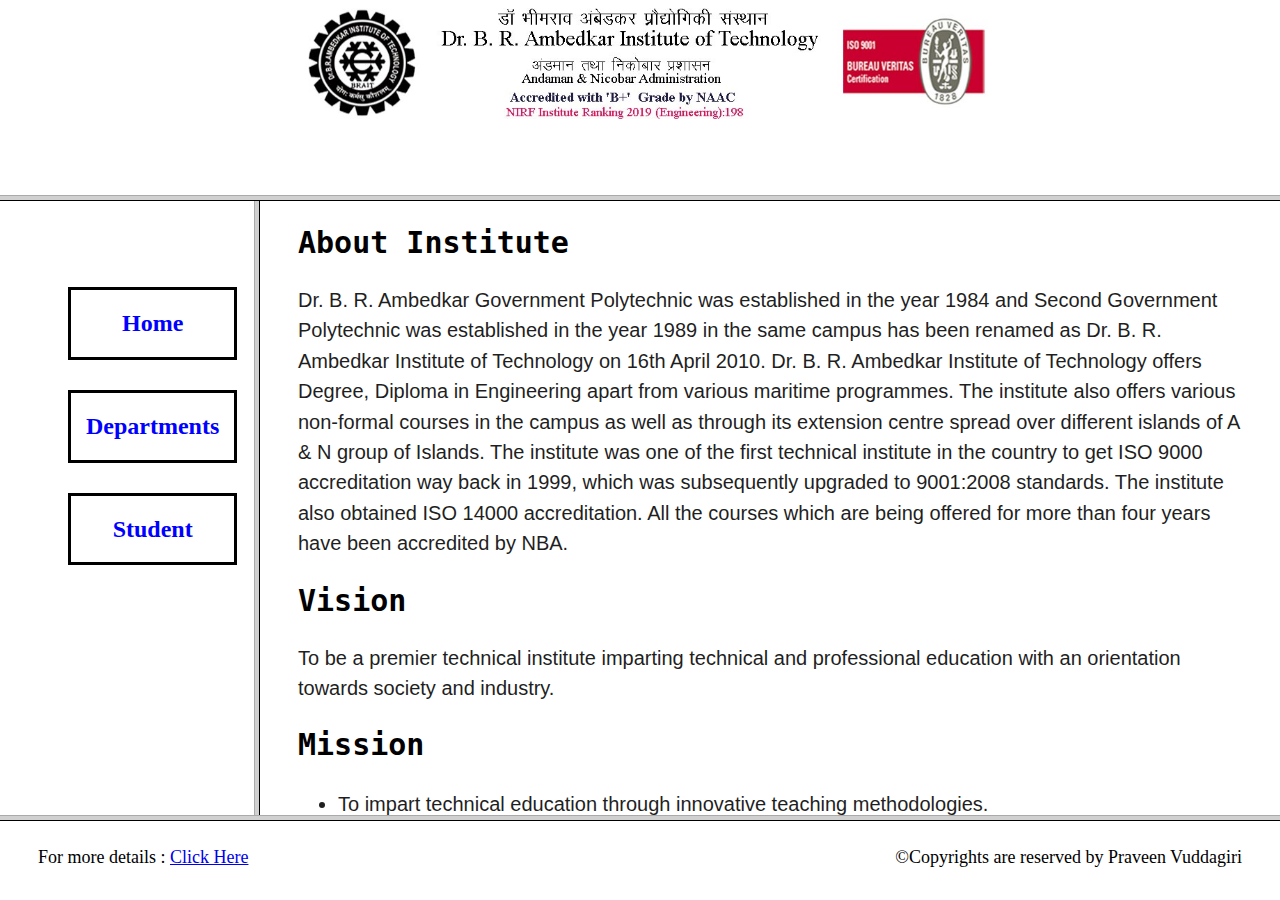
<file: index.html>
<!DOCTYPE html>
<html>
    <head>
        <title>DBRAIT</title>
        <link rel = "icon" href = "icon.jpg" >
        <frameset rows = "22%, * , 9%" >
            <frame name = "top"  src="header.html" noresize scrolling=no>
            <frameset  cols ="20% , 80%" >
                <frame src="navigation.html">
                <frame name="right-pane" src="about.html">
            </frameset>
            <frame name = "bottom" src="bottom.html" noresize scrolling=no>
        </frameset>
    </head>
    <link rel="stylesheet" type="text/css" href="index.css">
</html>
</file>
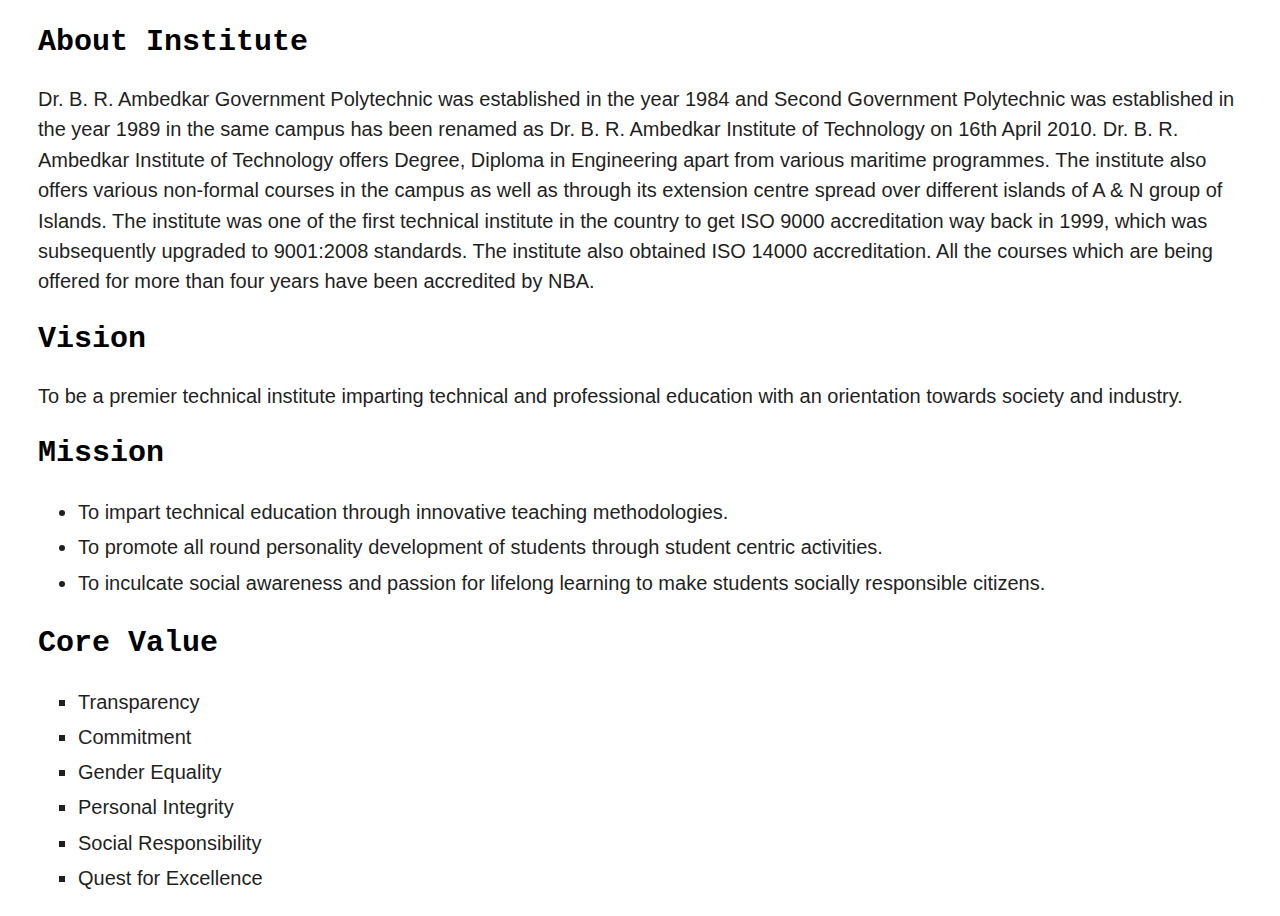
<file: about.html>
<link rel="stylesheet" type="text/css" href="index.css">
<body style="background-color: white;">
  <div id="home">
    <h3>About Institute</h3>
    <p>
        Dr. B. R. Ambedkar Government Polytechnic was established in the 
        year 1984 and Second Government Polytechnic was established in the year
        1989 in the same campus has been renamed as Dr. B. R. Ambedkar Institute
        of Technology on 16th April 2010. Dr. B. R. Ambedkar Institute of 
        Technology offers Degree, Diploma in Engineering apart from various
        maritime programmes. The institute also offers various non-formal 
        courses in the campus as well as through its extension centre spread
        over different islands of A & N group of Islands. The institute was
        one of the first technical institute in the country to get ISO 9000
        accreditation way back in 1999, which was subsequently upgraded to 
        9001:2008 standards. The institute also obtained ISO 14000 
        accreditation. All the courses which are being offered for more 
        than four years have been accredited by NBA.
    </p>
    <h3>
        Vision
    </h3>
    <p>
        To be a premier technical institute imparting technical and professional 
        education with an orientation towards society and industry.
    </p>
    <h3>
        Mission
    </h3>
    <p>
        <ul>
            <li>
                To impart technical education through 
                innovative teaching methodologies.
            </li>
            <li>
                To promote all round personality
                development of students through student centric activities.
            </li>
            <li>
                To inculcate social awareness and passion
                for lifelong learning to make students socially 
                responsible citizens.
            </li>
        </ul>
    </p>
    <h3>
        Core Value
    </h3>
    <p>
        <ul type="square">
            <li>Transparency</li>
            <li>Commitment</li>
            <li>Gender Equality</li>
            <li>Personal Integrity</li>
            <li>Social Responsibility</li>
            <li>Quest for Excellence</li>
        </ul>
    </p>
  </div>
</body>
</file>
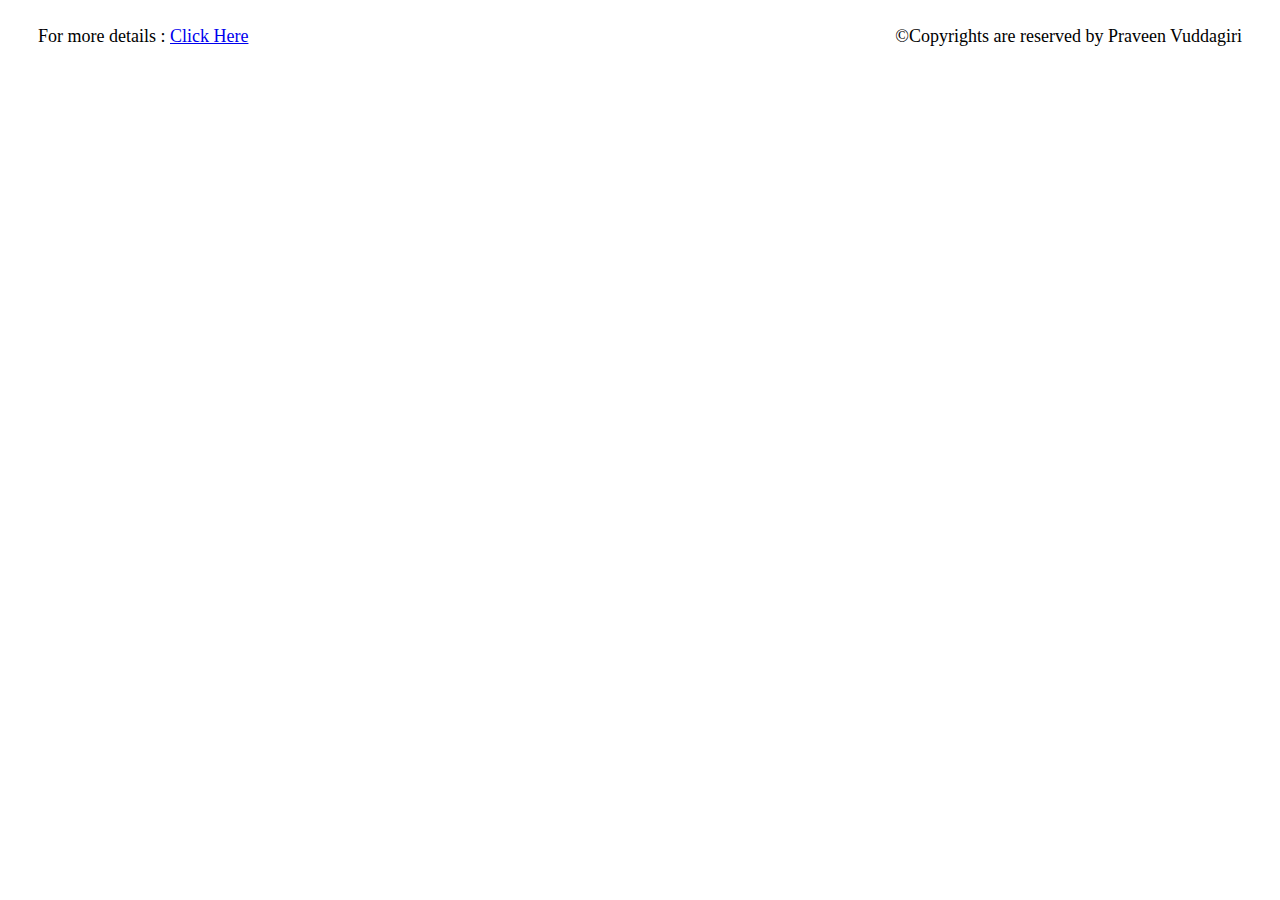
<file: bottom.html>
<html>
    <style>
        body{
            background-color: #ffffff;
            left:0px;
            right:0px;
            bottom:0px;
            top:0px;
            color: black;
        }
        #main{
            display: flex;
            flex-direction: row;
            /* margin: 10px; */
            justify-content: space-between;
            align-items: center;
            font-size: 18px;
        }
        #main p{
            margin-left: 30px;
            margin-right: 30px;
        }
    </style>
    <body style="background-color: white;">
        <div id="main">
            <p>
                For more details : <a href="https://dbrait.andaman.gov.in" target="_blank">Click Here</a>
            </p>
            <p>
                &copy;Copyrights are reserved by Praveen Vuddagiri
            </p>
        </div>
    </body>
</html>
</file>
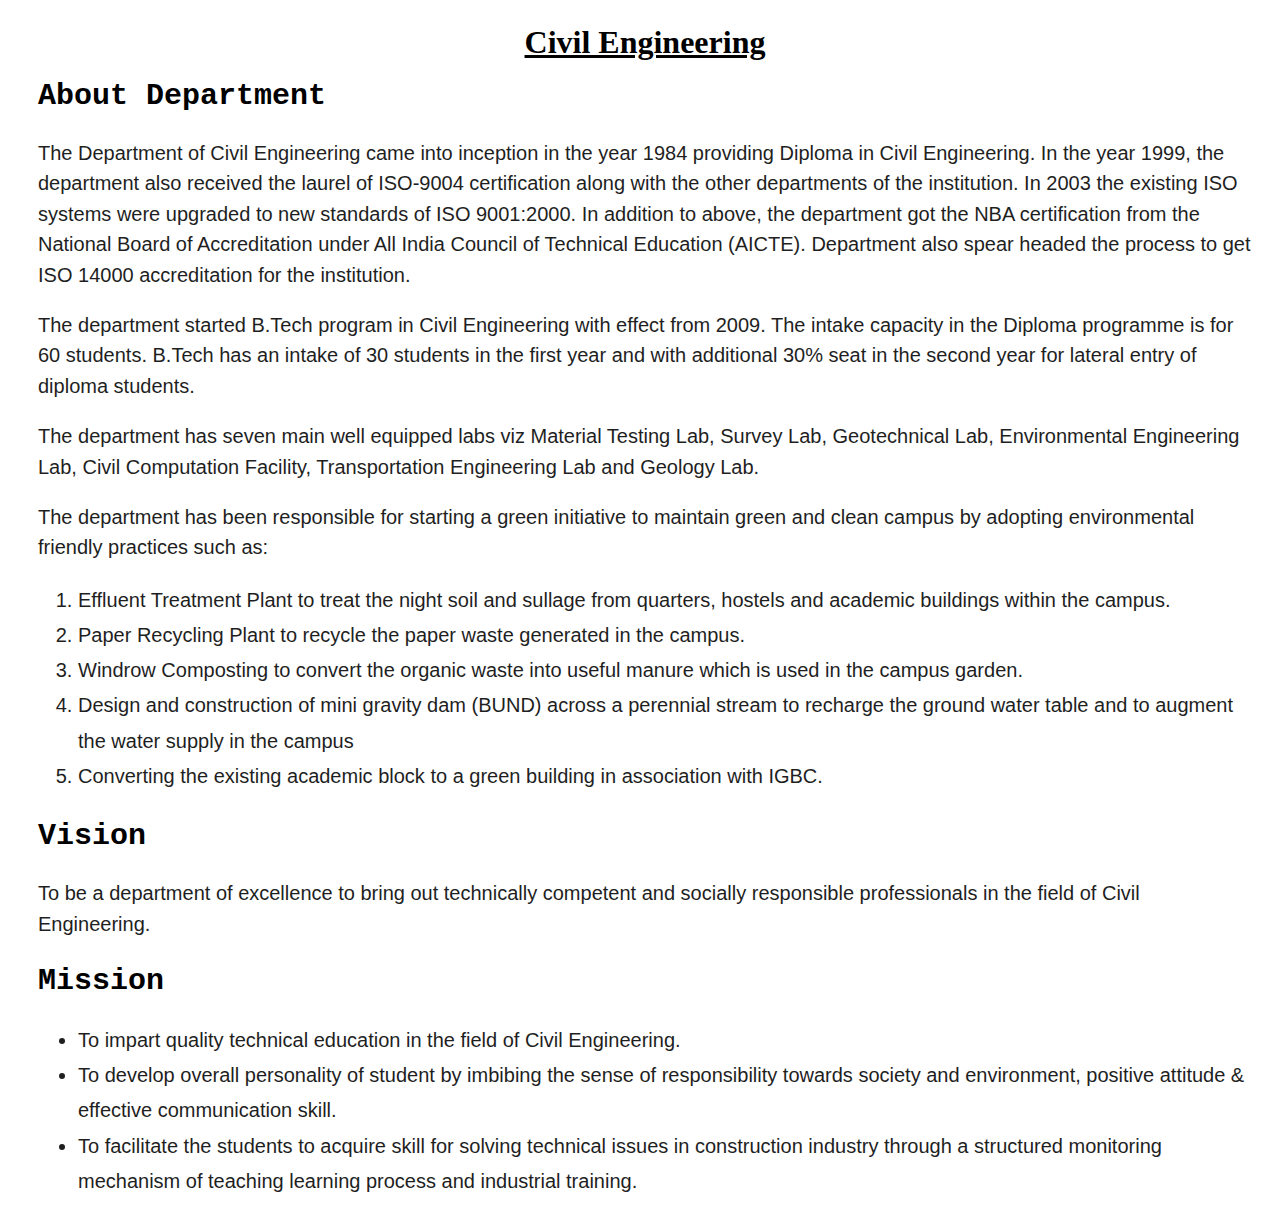
<file: civil.html>
<link rel="stylesheet" type="text/css" href="index.css">
<body style="background-color: white;">
  <div id="home">
    <h1><center><u>Civil Engineering</u></center></h1>
    <h3>About Department</h3>
    <p>
        The Department of Civil Engineering came into inception 
        in the year 1984 providing Diploma in Civil Engineering. 
        In the year 1999, the department also received the laurel 
        of ISO-9004 certification along with the other departments of
         the institution. In 2003 the existing ISO systems were upgraded
          to new standards of ISO 9001:2000. In addition to above, the 
          department got the NBA certification from the National Board 
          of Accreditation under All India Council of Technical Education
           (AICTE). Department also spear headed the process to get ISO 
           14000 accreditation for the institution.
    </p>
    <p>The department started B.Tech program in Civil 
        Engineering with effect from 2009. The intake capacity 
        in the Diploma programme is for 60 students. B.Tech has 
        an intake of 30 students in the first year and with additional 
        30% seat in the second year for lateral entry of diploma 
        students.
    </p>
    <p>
        The department has seven main well equipped 
        labs viz Material Testing Lab, Survey Lab, Geotechnical Lab,
         Environmental Engineering Lab, Civil Computation Facility, 
         Transportation Engineering Lab and Geology Lab.

    </p>

    <p>
        The department has been responsible for 
        starting a green initiative to maintain green and clean 
        campus by adopting environmental friendly practices such 
        as:
        <ol type="1">
            <li>
                Effluent Treatment Plant to treat the night soil and sullage 
                from quarters, hostels and academic buildings within the campus.
            </li>
            <li>
                Paper Recycling Plant to recycle the paper waste generated in the campus.
            </li>
            <li>
                Windrow Composting to convert the organic waste into useful 
                manure which is used in the campus garden.
            </li>
            <li>
                Design and construction of mini gravity dam (BUND) across a perennial stream to recharge the ground
                 water table and to augment the water supply in the campus
            </li>
            <li>
                Converting the existing academic block to a green 
                building in association with IGBC.
            </li>
        </ol>
    </p>

    <h3>
        Vision
    </h3>
    <p>
        To be a department of excellence to bring out technically competent and 
        socially responsible professionals in the field of Civil Engineering.
    </p>
    <h3>
        Mission
    </h3>
    <p>
        <ul>
            <li>
                To impart quality 
                technical education in the field of Civil Engineering.
            </li>
            <li>
                To develop overall personality of 
                student by imbibing the sense of responsibility 
                towards society and environment, positive attitude 
                & effective communication skill.

            </li>
            <li>
                To facilitate the students to acquire skill for 
                solving technical issues in construction industry 
                through a structured monitoring mechanism of teaching 
                learning process and industrial training.

            </li>
        </ul>
    </p>

    
  </div>
</body>
</file>
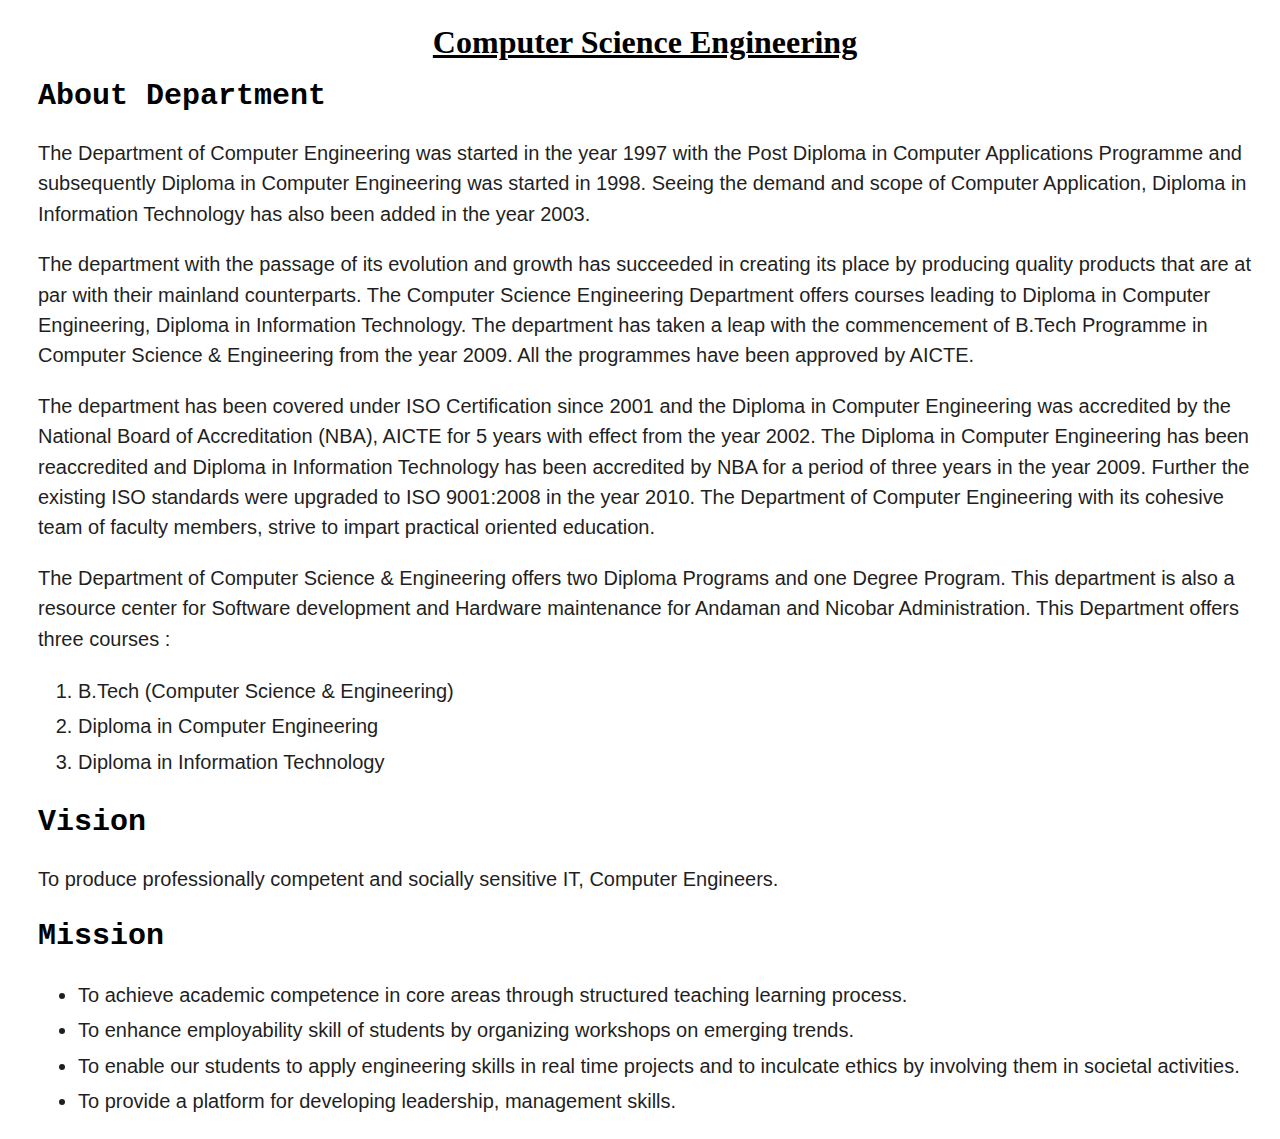
<file: cse.html>
<link rel="stylesheet" type="text/css" href="index.css">
<body style="background-color: white;">
  <div id="home">
    <h1><center><u>Computer Science Engineering</u></center></h1>
    <h3>About Department</h3>
    <p>
        The Department of Computer Engineering was started in the year 1997 with the Post 
        Diploma in Computer Applications Programme and subsequently 
        Diploma in Computer Engineering was started in 1998. Seeing the 
        demand and scope of Computer Application, Diploma in Information
         Technology has also been added in the year 2003.
    </p>
    <p>
        The department with the passage of its evolution and 
        growth has succeeded in creating its place by producing quality
         products that are at par with their mainland counterparts. 
         The Computer Science Engineering Department offers courses 
         leading to Diploma in Computer Engineering, Diploma in Information 
         Technology. The department has taken a leap with the commencement 
         of B.Tech Programme in Computer Science & Engineering from the year 
         2009. 
        All the programmes have been approved by AICTE.
    </p>
    <p>
        The department has been covered under ISO Certification since 
        2001 and the Diploma in Computer Engineering was accredited by 
        the National Board of Accreditation (NBA), AICTE for 5 years 
        with effect from the year 2002. The Diploma in Computer Engineering 
        has been reaccredited and Diploma in Information Technology has been 
        accredited by NBA for a period of three years in the year 2009. 
        Further the existing ISO standards were upgraded to ISO 9001:2008
         in the year 2010. The Department of Computer Engineering with its 
         cohesive team of faculty members, 
        strive to impart practical oriented education.

    </p>

    <p>
        The Department of Computer Science & Engineering offers two Diploma 
        Programs and one Degree Program. This department is also a resource 
        center for Software development and Hardware maintenance for Andaman 
        and Nicobar 
        Administration. This Department offers three courses :
        <ol type="1">
            <li>
                B.Tech (Computer Science & Engineering)
            </li>
            <li>
                Diploma in Computer Engineering
            </li>
            <li>
                Diploma in Information Technology
            </li>
        </ol>
    </p>

    <h3>
        Vision
    </h3>
    <p>
        To produce professionally competent and socially
         sensitive IT, Computer Engineers.
    </p>
    <h3>
        Mission
    </h3>
    <p>
        <ul>
            <li>
                To achieve academic competence in core 
                areas through structured teaching learning process.
            </li>
            <li>
                To enhance employability skill of students by 
                organizing workshops on emerging trends.

            </li>
            <li>
                To enable our students to apply engineering skills in real time projects and to inculcate ethics
                 by involving them in societal activities.

            </li>
            <li>
                To provide a platform for developing leadership, management skills.
            </li>
        </ul>
    </p>

    
  </div>
</body>
</file>
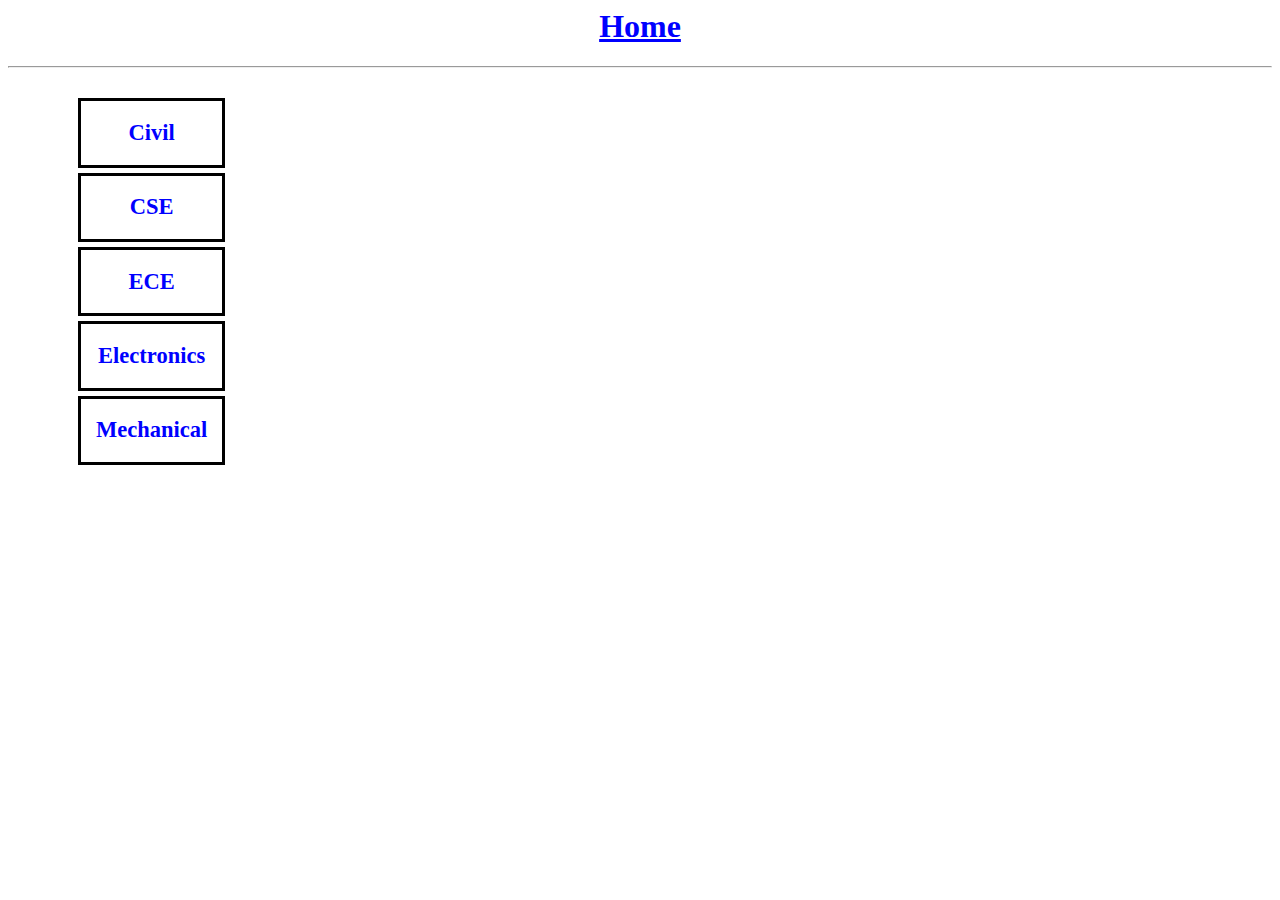
<file: department.html>
<html>
<style>
    body{
        background-color: #ffffff;
        left:0px;
        right:0px;
        bottom:0px;
        top:0px;
        color: black;
        text-align: center;
    }
    #nav{
        background-color: white;
        padding-top: 0px;
        display: flex;
        align-items: center;
        font-size: 15px;
        margin-top: 10px;
        margin-left: 30px;
    }
    #nav ul li{
        list-style-type: none;
        border: 3px solid black;
        text-align: center;
        margin-left: 0px;
        margin-right: 20px;
        margin-top: 5px;
        padding-top: 0px;
        padding-bottom: 0px;
        padding-left: 15px;
        padding-right: 15px;
    }
    a:hover{
        color:orange;
    }
    a{
        text-decoration: none;
        color: blue;
    }
    a:active{
        color: red;
    }
    .home{
        padding: 15px;
    }
</style>
<body style="background-color: white;">
    <h1><a href="index.html" target="_parent" class="home"><u>Home</u></a></h1>
    <hr>
    <div id="nav">
        <ul>
            <li>
                <h2><a href="civil.html" target="right-pane" >Civil</a></h2>
            </li>
            <li>
                <h2><a href="cse.html" target="right-pane" >CSE</a></h2>
            </li>
            <li>
                <h2><a href="ece.html" target="right-pane" >ECE</a></h2>
            </li>
            <li>
                <h2><a href="electonic.html" target="right-pane" >Electronics</a></h2>
            </li>
            <li>
                <h2><a href="mech.html" target="right-pane" >Mechanical</a></h2>
            </li>
        </ul>
    </div>    
</body>
</html>
</file>
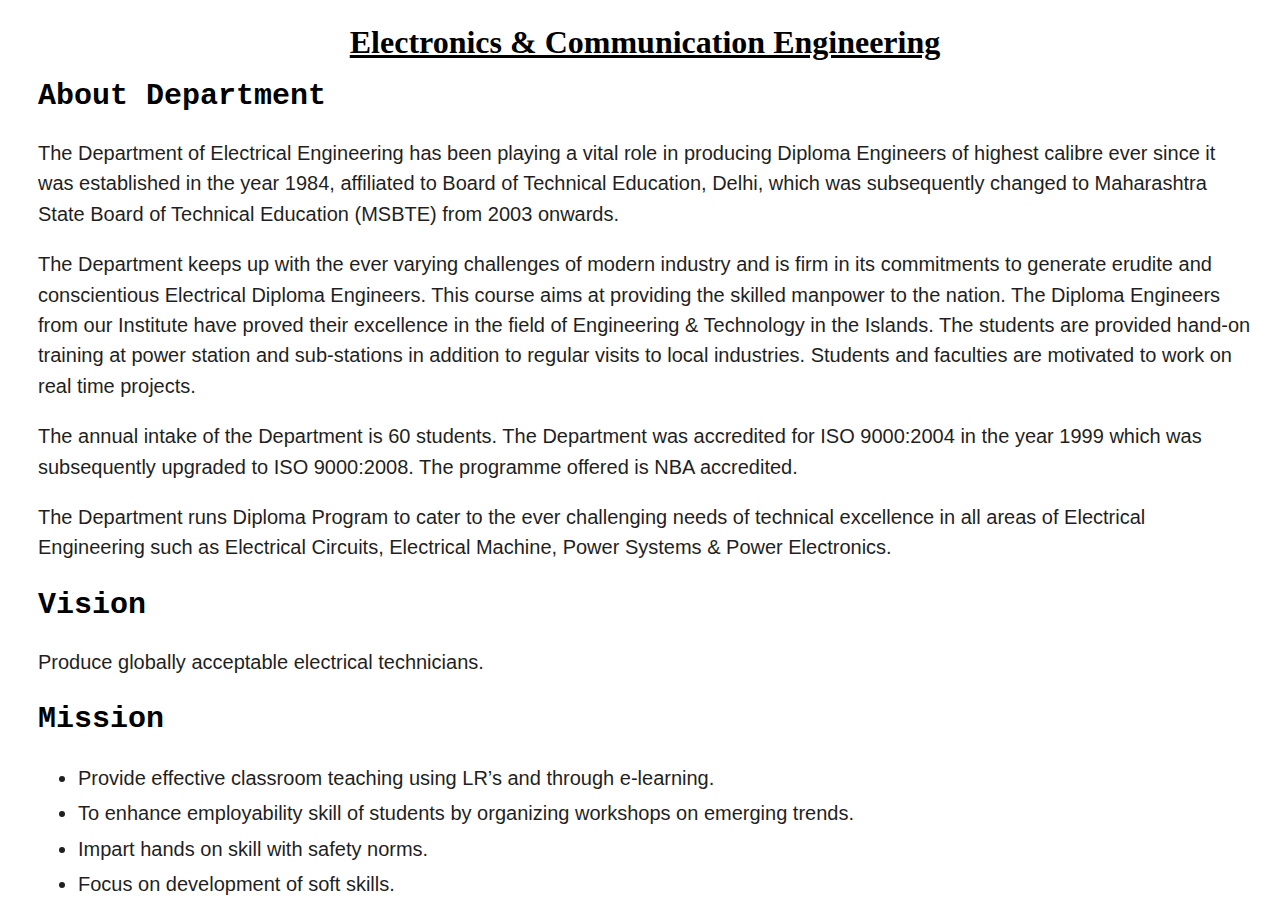
<file: ece.html>
<link rel="stylesheet" type="text/css" href="index.css">
<body style="background-color: white;">
  <div id="home">
    <h1><center><u>Electronics & Communication Engineering</u></center></h1>
    <h3>About Department</h3>
    <p>
        The Department of Electrical Engineering has been playing a 
        vital role in producing Diploma Engineers of highest calibre 
        ever since it was established in the year 1984, affiliated to 
        Board of Technical Education, Delhi, which was subsequently 
        changed to Maharashtra 
        State Board of Technical Education (MSBTE) from 2003 onwards.
    </p>
    <p>
        The Department keeps up with the ever varying challenges of
        modern industry and is firm in its commitments to generate 
        erudite and conscientious Electrical Diploma Engineers.
        This course aims at providing the skilled manpower to the nation.
        The Diploma Engineers from our Institute have proved their 
        excellence in the field of Engineering & Technology in the 
        Islands. The students are provided hand-on training at power 
        station and sub-stations in addition to regular visits to local 
        industries. Students and faculties 
        are motivated to work on real time projects.
    </p>
    <p>
        The annual intake of the Department is 60 students.
         The Department was accredited for ISO 9000:2004 in the year 
         1999 which was subsequently upgraded to ISO 9000:2008. 
        The programme offered is NBA accredited.

    </p>

    <p>
        The Department runs Diploma Program to cater 
        to the ever challenging needs of technical excellence 
        in all areas of Electrical Engineering such as Electrical 
        Circuits, Electrical Machine, 
        Power Systems & Power Electronics.
    </p>

    <h3>
        Vision
    </h3>
    <p>
        Produce globally acceptable electrical technicians.
    </p>
    <h3>
        Mission
    </h3>
    <p>
        <ul>
            <li>
                Provide effective classroom 
                teaching using LR’s and through e-learning.
            </li>
            <li>
                To enhance employability skill of students by 
                organizing workshops on emerging trends.

            </li>
            <li>
                Impart hands on skill with safety norms.

            </li>
            <li>
                Focus on development of soft skills.
            </li>
        </ul>
    </p>

    
  </div>
</body>
</file>
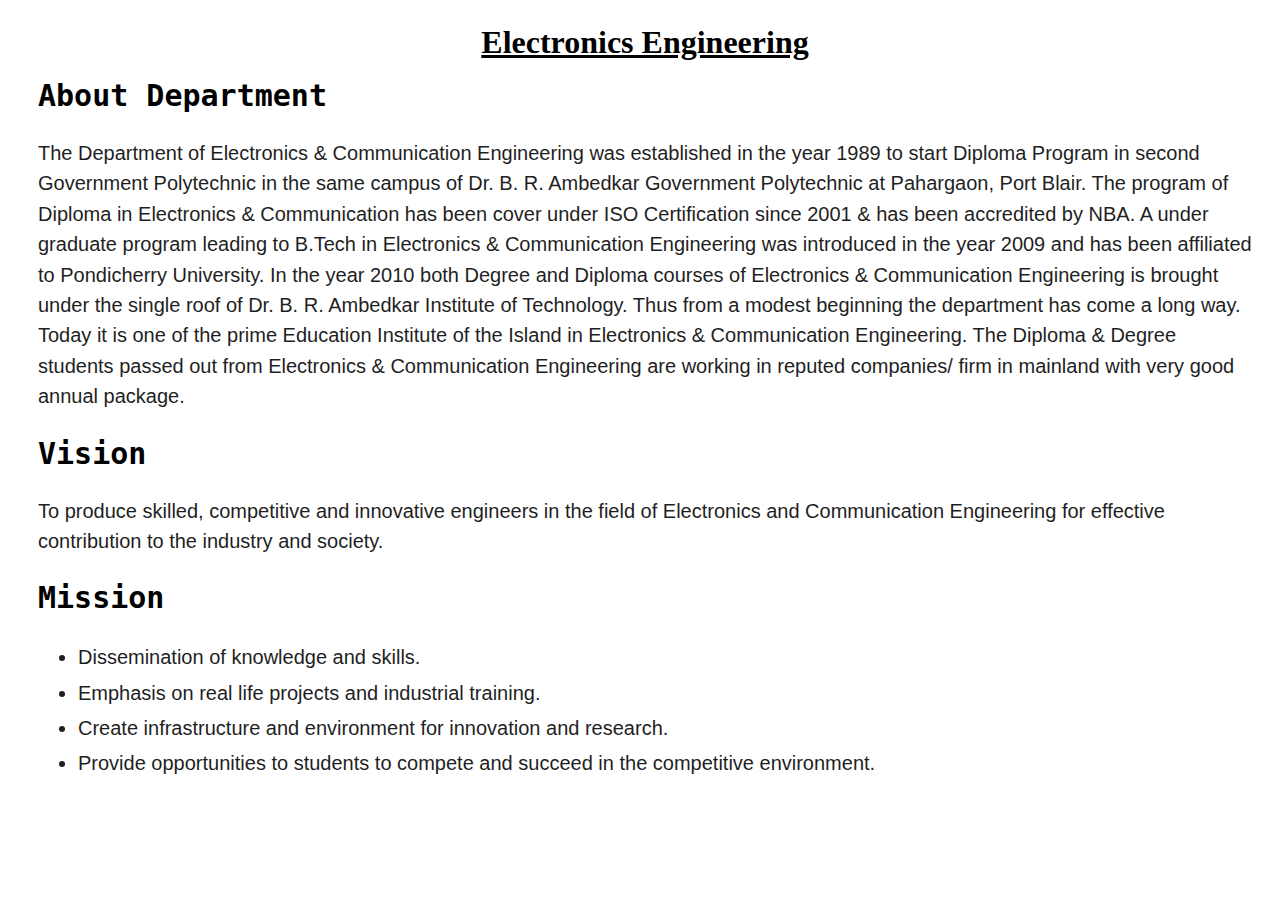
<file: electonic.html>
<link rel="stylesheet" type="text/css" href="index.css">
<body style="background-color: white;">
  <div id="home">
    <h1><center><u>Electronics Engineering</u></center></h1>
    <h3>About Department</h3>
    <p>
        The Department of Electronics & Communication 
        Engineering was established in the year 1989 to 
        start Diploma Program in second Government Polytechnic 
        in the same campus of Dr. B. R. Ambedkar Government Polytechnic 
        at Pahargaon, Port Blair. The program of Diploma in Electronics 
        & Communication has been cover under ISO Certification since 2001 
        & has been accredited by NBA. A under graduate program leading to 
        B.Tech in Electronics & Communication Engineering was introduced 
        in the year 2009 and has been affiliated to Pondicherry University. 
        In the year 2010 both Degree and Diploma courses of Electronics & 
        Communication Engineering is brought under the single roof of 
        Dr. B. R. Ambedkar Institute of Technology. Thus from a modest 
        beginning the department has come a long way. Today it is one of 
        the prime Education Institute of the Island in Electronics & 
        Communication Engineering. The Diploma & Degree students passed 
        out from Electronics & Communication Engineering are working in 
        reputed companies/ firm 
        in mainland with very good annual package.
    </p>
    <h3>
        Vision
    </h3>
    <p>
        To produce skilled, competitive and innovative 
        engineers in the field of Electronics and Communication 
        Engineering for effective contribution to the industry and 
        society.
    </p>
    <h3>
        Mission
    </h3>
    <p>
        <ul>
            <li>
                Dissemination of knowledge and skills.
            </li>
            <li>
                Emphasis on real life projects and industrial training.

            </li>
            <li>
                Create infrastructure and environment for innovation and research.

            </li>
            <li>
                Provide opportunities to students to compete and succeed in the
                competitive environment.
            </li>
        </ul>
    </p>

    
  </div>
</body>
</file>
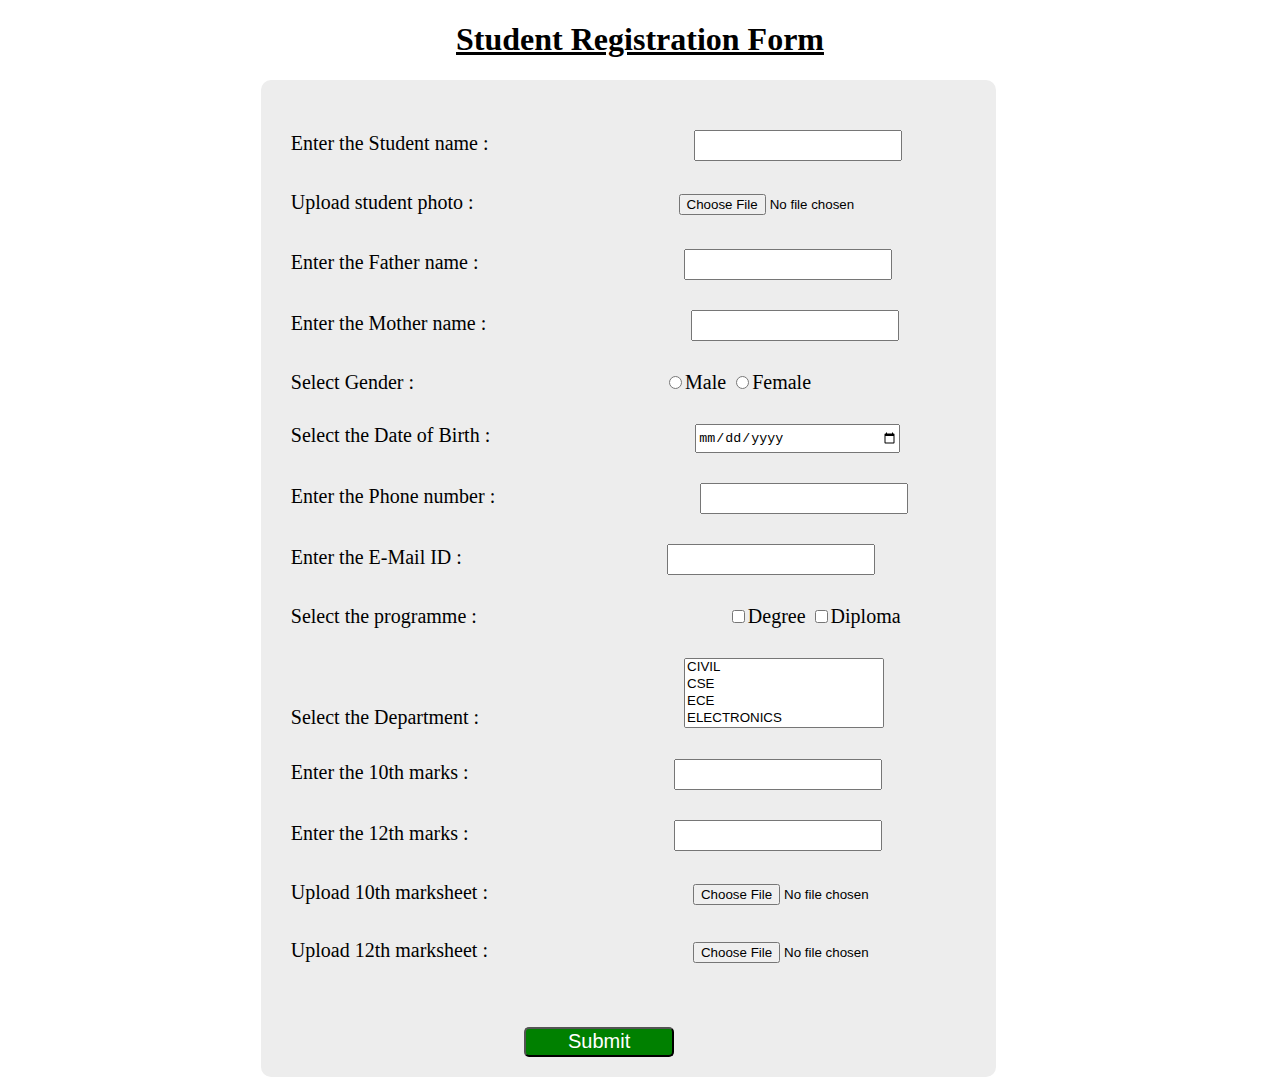
<file: form.html>
<!DOCTYPE html>
<html>
    <style>
        body{
            background-color: #ffffff;
            left:0px;
            right:0px;
            bottom:0px;
            top:0px;
            color: black;
            text-align: center;
        }
        form{
            background-color: #ededed;
            padding: 20px;
            display: flex;
            flex-direction: column;
            justify-content: center;
            align-content: space-around;
            width: 55%;
            margin-left: 20%;
            font-size: 20px;
            text-align: left;
            border-radius: 10px;
        }
        div{
            margin-top: 30px;
        }
        .data{
            margin-left: 200px;
            width : 200px;
            height: 25px;
        }
        select{
            margin-left: 200px;
            width : 200px;
        }
        .selective{
            margin-left: 250px;
        }
        button{
            margin-left: 35%;
            margin-top: 30px;
            width: 150px;
            height: 30px;
            display: block;
            background-color: green;
            color: white;
            font-size: 20px;
            border-radius: 5px;
        }
        label{
            margin-left: 10px;
        }
    </style>
    <body>
        <h1><u>Student Registration Form</u></h1>
        <form action="#">
            <div>
                <label>
                    Enter the Student name :
                </label>
                <input type="text" required class="data"/>
            </div>
            <div>
                <label>
                    Upload student photo :
                </label>
                <input type="file" required class="data"/>
            </div>
            <div>
                <label>
                    Enter the Father name :
                </label>
                <input type="text" required class="data"/>
            </div>
            <div>
                <label>
                    Enter the Mother name :
                </label>
                <input type="text" required class="data"/>
            </div>
            <div>
                <label>
                    Select Gender :
                </label>
                <input type="radio" name="gen" value="Male" class="selective">Male</input>
                <input type="radio" name="gen" value="Female">Female</input>
            </div>
            <div>
                <label>
                    Select the Date of Birth :
                </label>
                <input type="date" required class="data"/>
            </div>
            <div>
                <label>
                    Enter the Phone number :
                </label>
                <input type="tel" maxlength="10" class="data" required/>
            </div>
            <div>
                <label>
                    Enter the E-Mail ID :
                </label>
                <input type="email" required class="data"/>
            </div>
            <div>
                <label>
                    Select the programme  :
                </label>
                <input type="checkbox" name="deg"  class="selective">Degree</input>
                <input type="checkbox" name="deg">Diploma</input>
            </div>
            <div>
                <label>
                    Select the Department  :
                </label>
                <select  size=4 multiple>
                    <option value="civil">CIVIL</option>
                    <option value="cse">CSE</option>
                    <option value="ece">ECE</option>
                    <option value="electronic">ELECTRONICS</option>
                    <option value="mech">MECHANICAL</option>
                    <option value="hotel">HOTEL MANG.</option>
                    <option value="it">IT</option>
                </select>
            </div>
            <div>
                <label>
                    Enter the 10th marks :
                </label>
                <input type="text" required class="data"/>
            </div>
            <div>
                <label>
                    Enter the 12th marks :
                </label>
                <input type="text" required class="data"/>
            </div>
            <div>
                <label>
                    Upload 10th marksheet :
                </label>
                <input type="file" required class="data"/>
            </div>
            <div>
                <label>
                    Upload 12th marksheet :
                </label>
                <input type="file" required class="data"/>
            </div>
            <div>
                <button>Submit</button>
            </div>
        </form>
    </body>
</html>
</file>
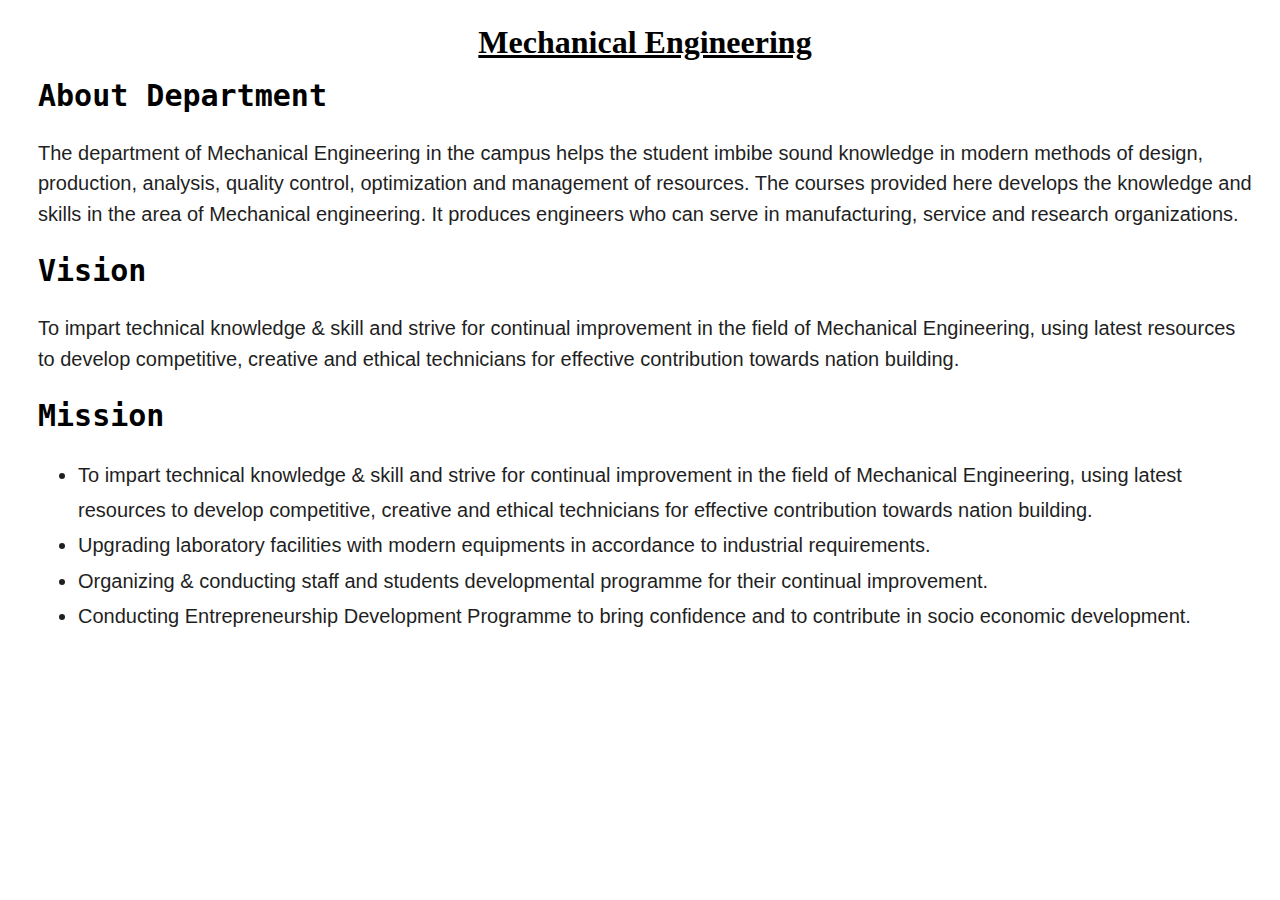
<file: mech.html>
<link rel="stylesheet" type="text/css" href="index.css">
<body style="background-color: white;">
  <div id="home">
    <h1><center><u>Mechanical Engineering</u></center></h1>
    <h3>About Department</h3>
    <p>
        The department of Mechanical Engineering in the
         campus helps the student imbibe sound knowledge in 
         modern methods of design, production, analysis, quality 
         control, optimization and management of resources. The courses 
         provided here develops the knowledge and skills in the area of 
         Mechanical engineering. It produces engineers who 
        can serve in manufacturing, service and research organizations.
    </p>
    <h3>
        Vision
    </h3>
    <p>
        To impart technical knowledge & skill and 
        strive for continual improvement in the field 
        of Mechanical Engineering, using latest resources 
        to develop competitive, creative and ethical technicians 
        for effective contribution towards nation building.
    </p>
    <h3>
        Mission
    </h3>
    <p>
        <ul>
            <li>
                To impart technical knowledge & skill and strive for continual improvement in the field of Mechanical Engineering, using latest resources to develop competitive, creative and ethical technicians 
                for effective contribution towards nation building.
            </li>
            <li>
                Upgrading laboratory facilities with modern equipments 
                in accordance to industrial requirements.

            </li>
            <li>
                Organizing & conducting staff and students developmental programme 
                for their continual improvement.

            </li>
            <li>
                Conducting Entrepreneurship Development Programme 
                to bring confidence and to 
                contribute in socio economic development.
            </li>
        </ul>
    </p>

    
  </div>
</body>
</file>
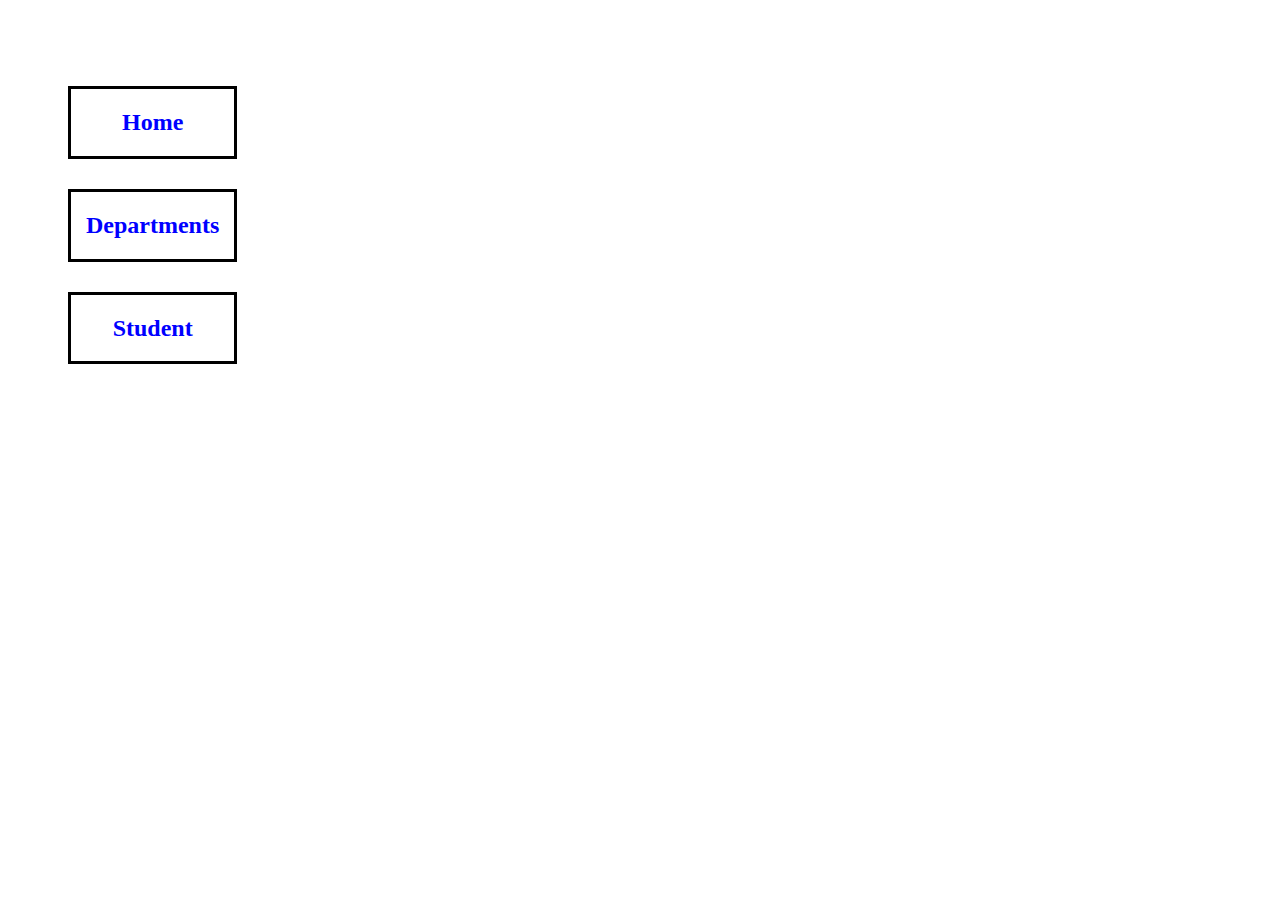
<file: navigation.html>
<link rel="stylesheet" type="text/css" href="index.css">
<body style="background-color: white;">
    <div id="nav">
        <ul>
            <li>
                <h2><a href="about.html" target="right-pane" >Home</a></h2>
            </li>
            <li>
                <h2><a href="department.html" target="_self" >Departments</a></h2>
            </li>
            <li>
                <h2><a href="form.html" target="right-pane" >Student</a></h2>
            </li>
        </ul>
    </div>    
</body>
</file>
<file: index.css>
body{
    background-color: #ffffff;
    left:0px;
    right:0px;
    bottom:0px;
    top:0px;
    color: black;
}
#headimg{
    text-align: center;
    background-color: white;
}
#headimg img{
    width:55%;
    height: auto;
}
#nav{
    background-color: white;
    padding: 20px;
    display: flex;
    align-items: center;
    margin-top: 20px;

}
#nav ul li{
    list-style-type: none;
    border: 3px solid black;
    text-align: center;
    margin-top: 30px;
    margin-left: 0px;
    margin-right: 20px;

    padding-top: 0px;
    padding-bottom: 0px;
    padding-left: 15px;
    padding-right: 15px;
}
#nav ul li a:hover{
    color:orange;
}
#nav ul li a{
    text-decoration: none;
    color: blue;
}
#nav ul li a:active{
    color: red;
}
#home{
    line-height: 1.5rem;
    margin-top: 30px;
    margin-left: 30px;
    margin-right: 20px;
}
#home h3{
    font-size: 30px;
    font-family: monospace;
}
#home p,#home ul,#home ol{
    font-size: 20px;
    font-family: Arial, Helvetica, sans-serif;
    line-height: 1.9rem;
    color: #1f1f1f;
}
#home ul,#home ol{
    line-height: 2.2rem;
}
</file>
